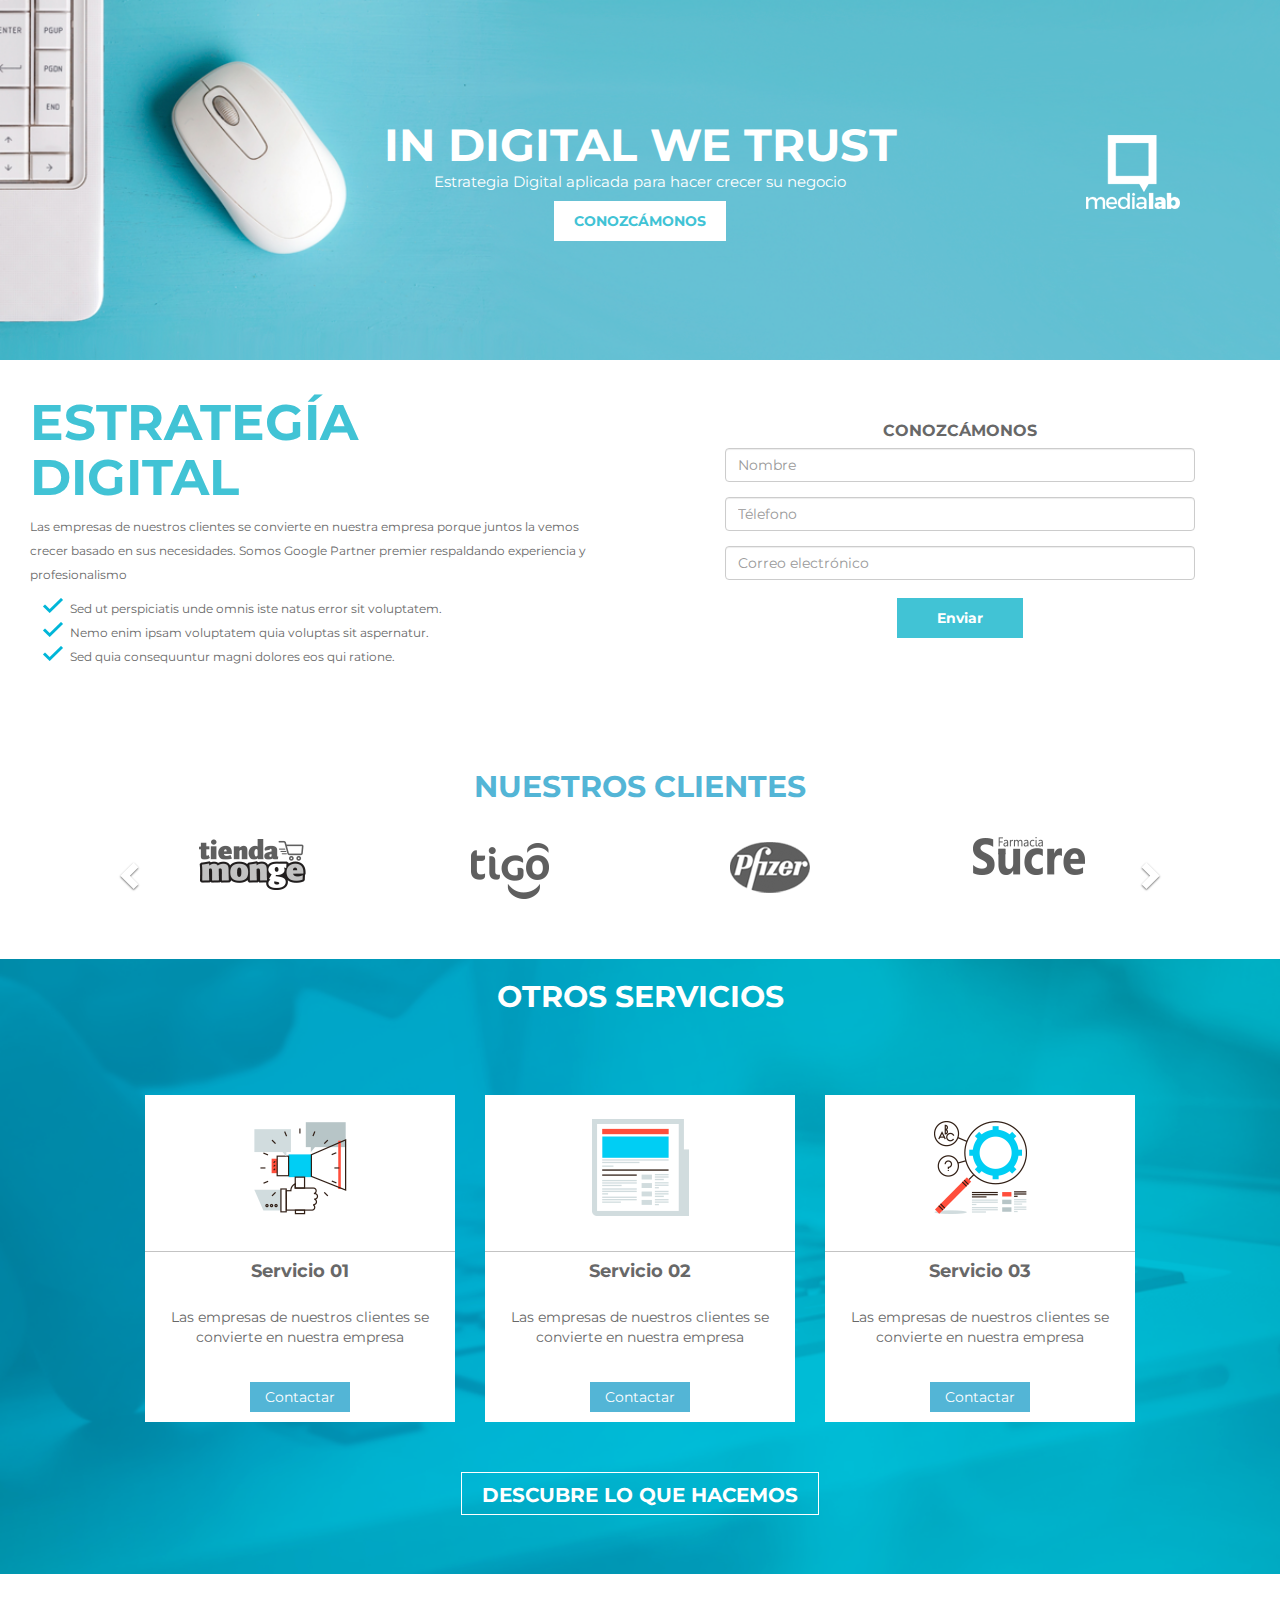
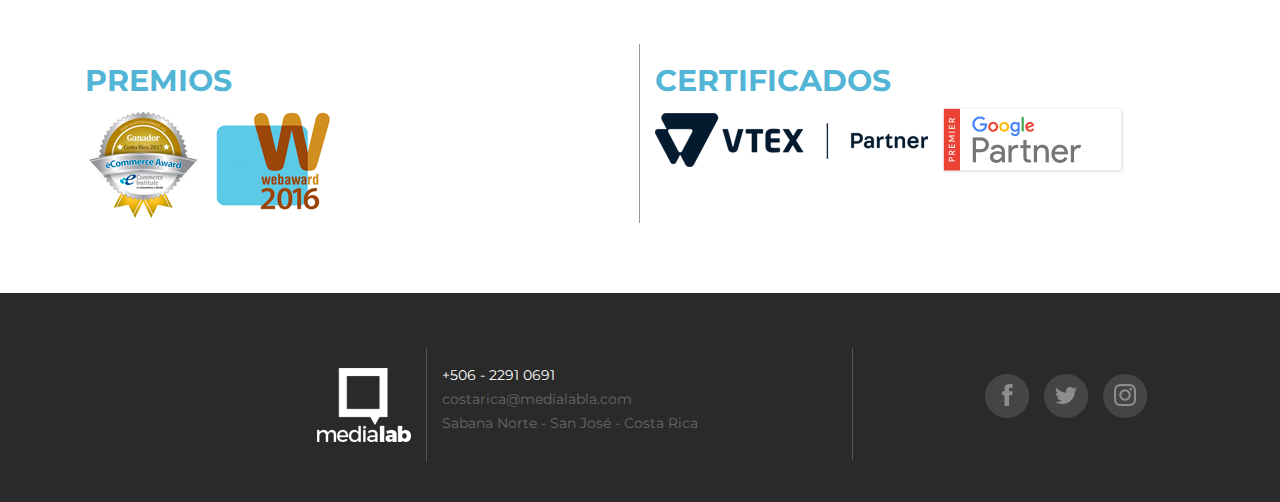
<file: index.html>
<html lang="es"><head>
<title>MediaLab - Agencia de publicidad y comunicacion digital</title>
<meta name="viewport" content="width=device-width, user-scalable=no, initial-scale=1.0, maximum-scale=1.0, minimum-scale=1.0" charset="UTF-8"><!-- Archivos CSS -->
<link rel="stylesheet" type="text/css" href="https://maxcdn.bootstrapcdn.com/bootstrap/3.3.7/css/bootstrap.min.css">
<link rel="stylesheet" href="css/styles.css">
<link href="https://fonts.googleapis.com/css?family=Montserrat:800|Open+Sans|Montserrat" rel="stylesheet"> 
<link rel="stylesheet" type="text/css" href="https://maxcdn.bootstrapcdn.com/font-awesome/4.7.0/css/font-awesome.min.css">
<!-- Archivos JavaScript -->	
<script type="text/javascript"  src="js/jquery.min.js"></script>
<script type="text/javascript" src="https://maxcdn.bootstrapcdn.com/bootstrap/3.3.7/js/bootstrap.min.js"></script>
<script type="text/javascript"  src="js/script.js"></script>
</head>
<body>
    <div class="container">    
        <header class="row">
            <div class="col-xs-3 text-center">
                
            </div>
            <div class="col-xs-6 text-center titulo" id="tit">            
                <h1>IN DIGITAL WE TRUST</h1>
                <h3>Estrategia Digital aplicada para hacer crecer su negocio</h3>
                <button class="button">CONOZCÁMONOS</button> <!-- boton -->                
            </div>
            <div class="col-xs-3 text-center logo">
                <img src="img/logo-medialab.png" alt="MediaLab - logotipo">
            </div>            
        </header>

        <div class="row" id="stg">
            <div class="col-xs-12 col-md-6 estrategia">
                <div class="col-xs-12">
                    <h3>ESTRATEGÍA <br>DIGITAL</h3>
                </div>
                <div class="col-xs-12">
                    <p>
                        Las empresas de nuestros clientes se convierte en nuestra empresa porque juntos la vemos crecer basado en sus necesidades. Somos Google Partner premier respaldando experiencia y profesionalismo
                    </p>
                </div>
                <div class="col-xs-12">
                    <ul>
                        <li>Sed ut perspiciatis unde omnis iste natus error sit voluptatem.</li>
                        <li>Nemo enim ipsam voluptatem quia voluptas sit aspernatur.</li>
                        <li>Sed quia consequuntur magni dolores eos qui ratione.</li>
                    </ul>
                    
                </div>
            </div>
            <div class="col-xs-12 col-md-6">
                <form class="formulario">
                    <div class="controles-form row">
                        <label class="lb-conozcamonos col-xs-12 text-center">CONOZCÁMONOS</label>
                        <div class="form-group">
                        <input class="form-control" type="text" name="nombre" placeholder="Nombre" required>
                        </div>
                        <div class="form-group">
                        <input class="form-control type="text" name="telefono" placeholder="Télefono" required>
                        </div>
                        <div class="form-group">
                        <input class="form-control type="email" name="email" placeholder="Correo electrónico" required>
                        </div>
                        <div class="form-group col-xs-12 text-center">
                            <input type="button" name="button" value="Enviar" class="enviar" onclick="">
                        </div>                  
                    </div>
                </form>
            </div>
        </div><!-- End row -->

        <div class="row contenedor clientes">
            <h3 class="text-center">NUESTROS CLIENTES</h3>            
            <div class="col-xs-11 col-md-10 col-centered">
	            <div id="carousel" class="carousel slide" data-ride="carousel" data-type="multi" data-interval="2500">
					<div class="carousel-inner">
						<div class="item active">
							<div class="carousel-col">
								<div class="text-center"><img src="img/monge.png"></div>
							</div>
						</div>
						<div class="item">
							<div class="carousel-col">
								<div class="text-center"><img src="img/tigo.png"></div>
							</div>
						</div>
						<div class="item">
							<div class="carousel-col">
								<div class="text-center"><img src="img/pfiser.png"></div>
							</div>
						</div>
						<div class="item">
							<div class="carousel-col">
								<div class="text-center"><img src="img/sucre.png"></div>
							</div>
						</div>
						<div class="item">
							<div class="carousel-col">
								<div class="text-center"><img src="img/seguro-social.png"></div>
							</div>
						</div>
					</div>

					<!-- Controls -->
					<div class="left carousel-control">
						<a href="#carousel" role="button" data-slide="prev">
							<span class="glyphicon glyphicon-chevron-left" aria-hidden="true"></span>
							<span class="sr-only">Previous</span>
						</a>
					</div>
					<div class="right carousel-control">
						<a href="#carousel" role="button" data-slide="next">
							<span class="glyphicon glyphicon-chevron-right" aria-hidden="true"></span>
							<span class="sr-only">Next</span>
						</a>
					</div>
				</div>
			</div>
        </div><!-- End row -->

        <br>

        <div class="otros-servicios row" id="os">
            <div class="col-xs-12">
                <h3 class="text-center">OTROS SERVICIOS</h3>
            </div>

            <div class="servicios">
                <div class="col-xs-12 col-md-4">
                    <div class="servicio-item text-center">
                        <div>
                            <img src="img/servicios01.png">
                        </div>
                        <div>
                            <h4>Servicio 01</h4>
                            <p>Las empresas de nuestros clientes se convierte en nuestra empresa</p>
                            <button>Contactar</button>
                        </div>
                    </div>                                       
                </div>

                <div class="col-xs-12 col-md-4">
                    <div class="servicio-item text-center">
                        <div>
                            <img src="img/servicios02.png">
                        </div>
                        <div>
                            <h4>Servicio 02</h4>
                            <p>Las empresas de nuestros clientes se convierte en nuestra empresa</p>
                            <button>Contactar</button>
                        </div>
                    </div>                                     
                </div>
                
                <div class="col-xs-12 col-md-4">
                    <div class="servicio-item text-center">
                        <div>
                            <img src="img/servicios03.png">
                        </div>
                        <div>
                            <h4>Servicio 03</h4>
                            <p>Las empresas de nuestros clientes se convierte en nuestra empresa</p>
                            <button>Contactar</button>
                        </div>
                    </div>                 
                </div>
            </div><!-- End row -->

            <div class="row">
                <div class="col-xs-12 text-center">
                    <button class="descubre">Descubre lo que hacemos</button>
                </div>
            </div>
        </div><!-- /otros Servicios -->

        <div class="premios-certificados row">
            <div class="col-xs-12 col-md-6 rigth-line">
                <h2>Premios</h2>                
                <img src="img/premio01.png">
                <img src="img/premio02.png">                
            
            </div>
            <div class="col-xs-12 col-md-6">
                <h2>Certificados</h2>
                <img src="img/premio03.png">
                <img src="img/premio04.png">
            </div>
        </div>

        <footer class="row">
            <div class="col-xs-12 col-md-4 text-right rigth-line footer-item">
                <img src="img/logo-medialab.png" alt="MediaLab - logotipo">
            </div>
            <div class="col-xs-12 col-md-4 rigth-line footer-item">
                <p class="number">+506 - 2291 0691</p>
                <p>costarica@medialabla.com</p>
                <p>Sabana Norte - San José - Costa Rica</p>               
            </div>
            <div class="col-xs-12 col-md-4 footer-item">
                <div class="social text-center">
                	<img src="img/icon-facebook.png">
                	<img src="img/icon-twitter.png">
                	<img src="img/icon-instagram.png">
                </div>
            </div>           

        </footer>
    </div>       
</body>
</html>
</file>
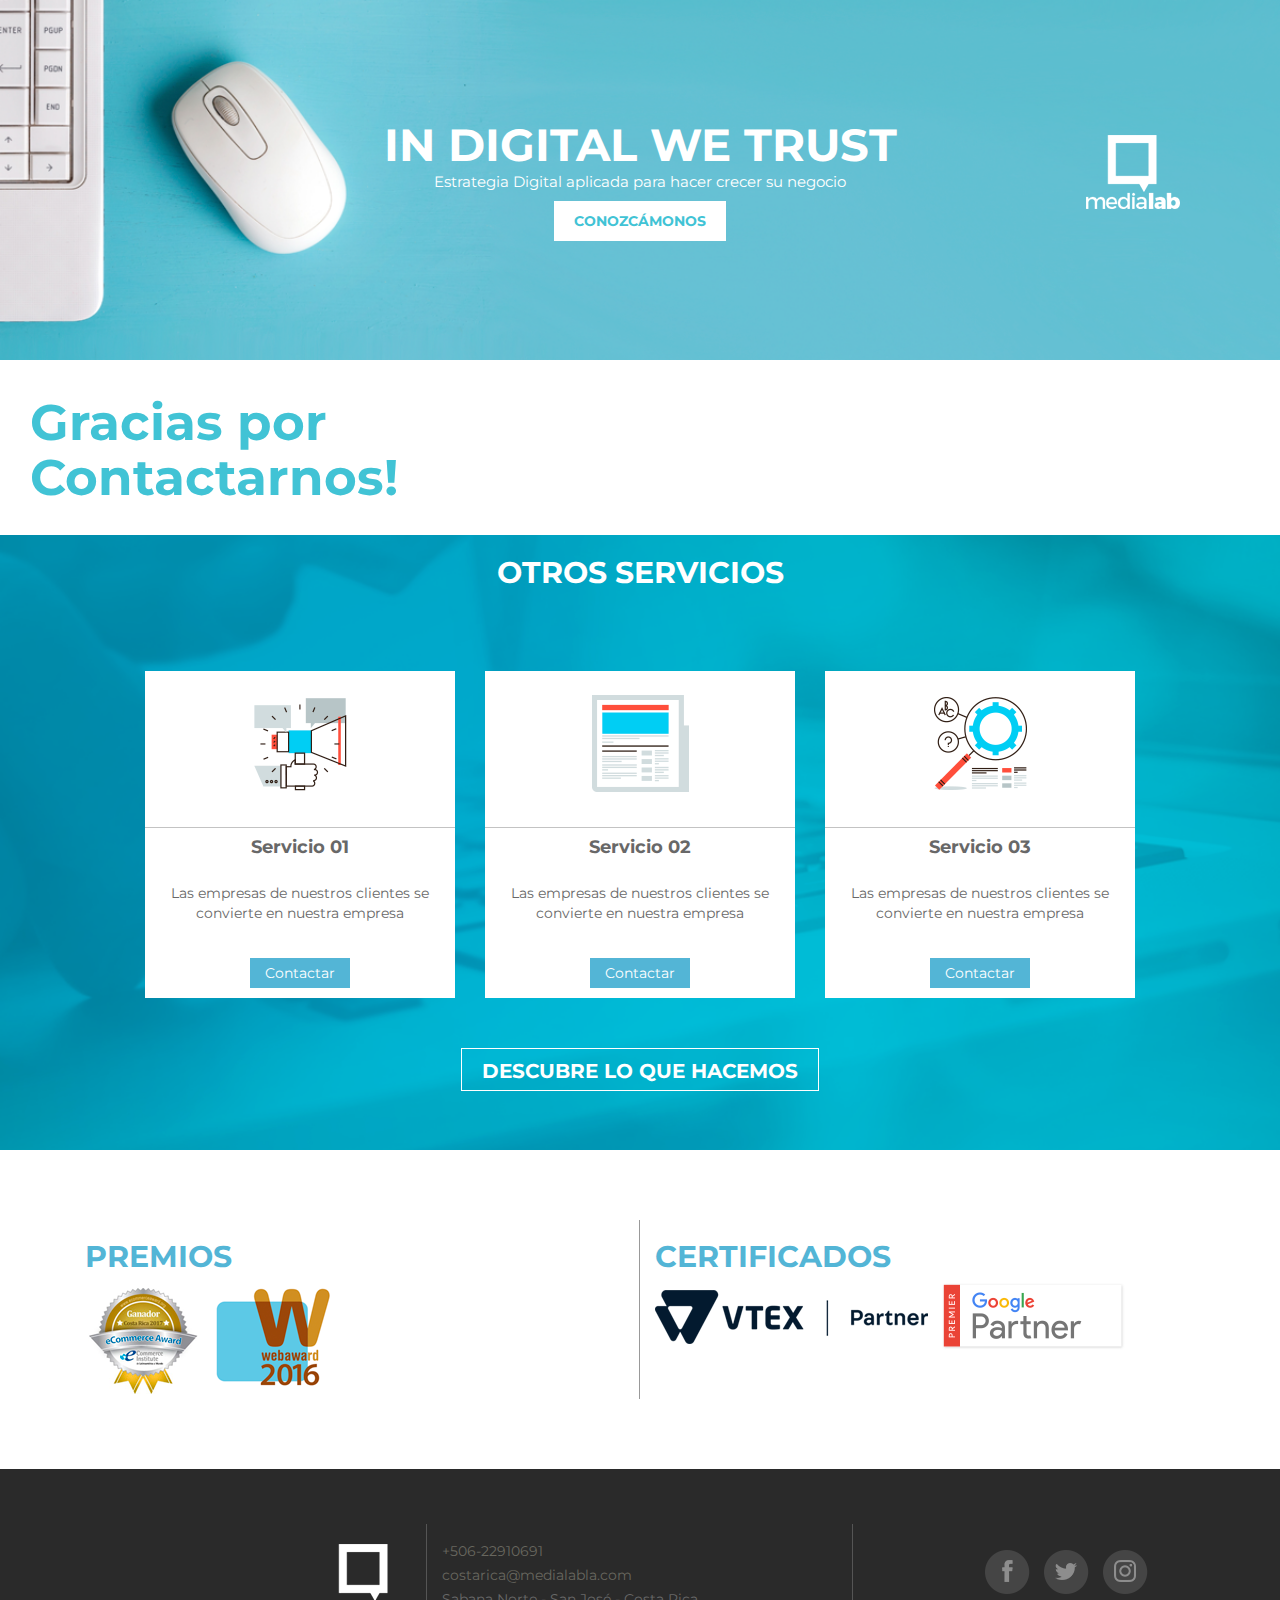
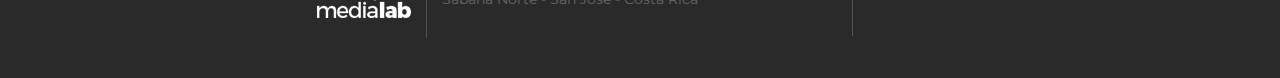
<file: post.html>
<html lang="es"><head>
<title>MediaLab - Agencia de publicidad y comunicacion digital</title>
<meta name="viewport" content="width=device-width, user-scalable=no, initial-scale=1.0, maximum-scale=1.0, minimum-scale=1.0" charset="UTF-8"><!-- Archivos CSS -->
<link rel="stylesheet" type="text/css" href="https://maxcdn.bootstrapcdn.com/bootstrap/3.3.7/css/bootstrap.min.css">
<link rel="stylesheet" href="css/styles.css">
<link href="https://fonts.googleapis.com/css?family=Montserrat:800|Open+Sans|Montserrat" rel="stylesheet"> 
<link rel="stylesheet" type="text/css" href="https://maxcdn.bootstrapcdn.com/font-awesome/4.7.0/css/font-awesome.min.css">
<!-- Archivos JavaScript -->	
<script type="text/javascript"  src="js/jquery.min.js"></script>
<script type="text/javascript" src="https://maxcdn.bootstrapcdn.com/bootstrap/3.3.7/js/bootstrap.min.js"></script>
<script type="text/javascript"  src="js/script.js"></script>
</head>
<body>
    <div class="container">    
        <header class="row">
            <div class="col-xs-3 text-center">
                
            </div>
            <div class="col-xs-6 text-center titulo" id="tit">            
                <h1>IN DIGITAL WE TRUST</h1>
                <h3>Estrategia Digital aplicada para hacer crecer su negocio</h3>
                <button type="button" class="button" onclick="window.location.href='#form1'">CONOZCÁMONOS</button> <!-- boton -->                
            </div>
            <div class="col-xs-3 text-center logo anime">
                <img src="img/logo-medialab.png" alt="MediaLab - logotipo">
            </div>            
        </header>

        <div class="row div-post" id="stg">
            <div class="col-xs-12 col-md-6 estrategia">
                <div class="col-xs-12">
                    <h3>Gracias por Contactarnos! <br></h3>
                </div>

            </div><!-- End row -->
        </div>
        
        <br>

        <div class="otros-servicios row" id="os">
            <div class="col-xs-12">
                <h3 class="text-center">OTROS SERVICIOS</h3>
            </div>

            <div class="servicios">
                <div class="col-xs-12 col-md-4">
                    <div class="servicio-item text-center">
                        <div>
                            <img src="img/servicios01.png">
                        </div>
                        <div>
                            <h4>Servicio 01</h4>
                            <p>Las empresas de nuestros clientes se convierte en nuestra empresa</p>
                            <button type="button" onclick="window.location.href='#form1'">Contactar</button>
                        </div>
                    </div>                                       
                </div>

                <div class="col-xs-12 col-md-4">
                    <div class="servicio-item text-center">
                        <div>
                            <img src="img/servicios02.png">
                        </div>
                        <div>
                            <h4>Servicio 02</h4>
                            <p>Las empresas de nuestros clientes se convierte en nuestra empresa</p>
                            <button type="button" onclick="window.location.href='#form1'">Contactar</button>
                        </div>
                    </div>                                     
                </div>
                
                <div class="col-xs-12 col-md-4">
                    <div class="servicio-item text-center">
                        <div>
                            <img src="img/servicios03.png">
                        </div>
                        <div>
                            <h4>Servicio 03</h4>
                            <p>Las empresas de nuestros clientes se convierte en nuestra empresa</p>
                            <button type="button" onclick="window.location.href='#form1'">Contactar</button>
                        </div>
                    </div>                 
                </div>
            </div><!-- End row -->

            <div class="row">
                <div class="col-xs-12 text-center">
                    <button type="button" class="descubre" onclick="window.location.href='http://www.medialabla.com/'">Descubre lo que hacemos</button>
                </div>
            </div>
        </div><!-- /otros Servicios -->

        <div class="premios-certificados row">
            <div class="col-xs-12 col-md-6 rigth-line">
                <h2>Premios</h2>                
                <img src="img/premio01.png">
                <img src="img/premio02.png">                
            
            </div>
            <div class="col-xs-12 col-md-6">
                <h2>Certificados</h2>
                <img src="img/premio03.png">
                <img src="img/premio04.png">
            </div>
        </div>

        <footer class="row" id="footer">
            <div class="col-xs-12 col-md-4 text-right rigth-line footer-item">
                <img src="img/logo-medialab.png" alt="MediaLab - logotipo">
            </div>
            <div class="col-xs-12 col-md-4 rigth-line footer-item">
                <p class="number"><a href="tel:+506-22910691">+506-22910691</a></p>
                <p><a href="mailto:costarica@medialabla.com">costarica@medialabla.com</a></p>
                <p>Sabana Norte - San José - Costa Rica</p>               
            </div>
            <div class="col-xs-12 col-md-4 footer-item">
                <div class="social text-center">
                	<img src="img/icon-facebook.png" onclick="window.location.href='https://www.facebook.com/medialabla'">
                	<img src="img/icon-twitter.png" onclick="window.location.href='https://www.twitter.com/medialabla'">
                	<img src="img/icon-instagram.png" onclick="window.location.href='https://www.instagram.com/medialabla'">
                </div>
            </div>           

        </footer>
    </div>
    <!-- Modal -->
<div class="modal fade" id="exampleModal" tabindex="-1" role="dialog" aria-labelledby="exampleModalLabel" aria-hidden="true">
  <div class="modal-dialog" role="document">
    <div class="modal-content">
      <div class="modal-header">
        <h5 class="modal-title" id="exampleModalLabel"><strong>CONOZCÁMONOS</strong></h5>
        <button type="button" class="close" data-dismiss="modal" aria-label="Close">
          <span aria-hidden="true">&times;</span>
        </button>
      </div>
      <div class="modal-body">
        ¡Gracias por ponerte en contacto con Nosotros!
      </div>
      <div class="modal-footer">
        <button type="button" class="btn btn-secondary" data-dismiss="modal">Cerrar</button>
        <!-- <button type="button" class="btn btn-primary">Enviar</button> -->
      </div>
    </div>
  </div>
</div>       
</body>
</html>
</file>
<file: css/styles.css>
body{
    font-family: 'Montserrat', sans-serif !important;
    margin: 0px;
    /*background-color: #eee;    */
}
header{
    display: flex;
    flex-flow: row wrap;
    justify-content: center;
    align-content: center;
    align-items: center;
    background-image: url(../img/header.png);
    /*width: 100%;*/
    min-height: 360px;
    background-size: 100% auto;
    background-repeat: no-repeat;


}
.anime img:hover{
      transform: rotate(720deg) scale(2,2);
      transition: all 2s ease-in-out;
   }
.container{
	/*background-color: #fff;*/
    width: 100% !important;
}

.titulo{
    padding: 0 10px 0 10px;
}


.titulo h1{
    font-weight: bold;
    font-size: 45px;
    color: white;
    margin-bottom: 0px;
    margin-top: 0px;

}
.titulo h3{
    font-size: 15px;
    font-weight: normal;
    color: white;
    margin-top: 5px;
}
.button{
    background: white;
    color: #41c3d5;
    font-family: 'Montserrat', sans-serif;
    font-weight: bold;
    border: none;
    padding: 10px 20px;
}

.logo{
    align-self: stretch;
    padding: 15px 0 0 25px;
}

.estrategia{
    margin-top: 15px;
    padding-right: 20px;
}
.estrategia h3{
    font-weight: bold;
    color: #41c3d5;
    font-size: 50px;
}
.estrategia p, .estrategia ul{
    font-size: 12px;
    color: #686868 !important;
    line-height: 2;
}

.estrategia li {
    list-style-image: url(../img/check.png);
}

.estrategia .contenedor{
    display: flex;
    justify-content: space-between;
}

.formulario{
    padding: 60px 85px
}

.lb-conozcamonos{
    color: #686868 !important;
    font-weight: bold;
    font-size: medium;
}
.enviar{
    background: #41c3d5;
    color: white;
    font-family: 'Montserrat', sans-serif;
    font-weight: bold;
    border: solid;
    padding: 10px 40px;
}
#linea{ 
   border: 1;
   height: 2px;  
   background-image: linear-gradient(left, #fff, #000, #fff);
}

.clientes{
    margin-top: 40px;
}

.clientes h3 {
    color: #53b5d6;
    font-weight: bold;
    margin: auto;
    font-size: 30px;
}

.otros-servicios {
    background-image: url(../img/otros-servicios.png);  
    padding-top: 1px;
    min-height: 615px;
    background-size: cover;
    background-size: 100% auto

}

.otros-servicios h3 {
    color: #ffffff;
    font-weight: bold;
    font-size: 30px;
}

.servicios {
    padding: 130px;
}

.servicio-item{
    background-color: #fff;
    margin-top: 5px;
}

.servicio-item h4 {
    margin: 10px 0 0 0;
    border-top: 1px solid #c3c3c3;
    padding: 10px 0 10px 0;
    color: #686868;
    font-weight: bold;
}

.servicio-item p {
    color: #686868;
    padding: 15px;
}

.servicio-item button {
    padding: 5px 15px 5px 15px;
    margin: 10px;
    background-color: #53b5d6;
    color: #fff;
    border-style: none;
}

.descubre {
    margin: 50px;
    padding: 8px 20px 5px 20px;
    text-transform: uppercase;
    border-style: none;
    background: transparent;
    border: 1px solid white;
    color: white;
    font-weight: bold;
    font-size: 20px;
}

.premios-certificados {
    padding: 70px;
}

.premios-certificados img{
    margin-right: 10px;
}

.premios-certificados h2 {
    text-transform: uppercase;
    color: #53b5d6;
    font-weight: bold;
    font-size: 30px;
}

.premios-certificados .rigth-line {
    border-right: 1px solid #999;
}

footer {
    background-color: #2a2a2a;
    padding: 25px 0px 0px 0px;
}

footer .number{
    color: #fff !important;
}
a{
    color: #68675f !important;   
}

footer p{
    color: #686868;
    line-height: 1;
}

footer .rigth-line {
    border-right: 1px solid #555;
}

footer .footer-item {
    margin-top: 30px;
    margin-bottom: 40px;
    padding-top: 20px;
    padding-bottom: 20px;
}

footer .social  {
   cursor: pointer;
}

footer .social img {
    padding: 5px;
}

.col-centered {
    float: none;
    min-height: 98px;
    margin: 0 auto;
    padding-top: 25px;
    padding-bottom: 25px;
}

.carousel-control { 
    width: 8%;
    width: 0px;
}
.carousel-control.left,
.carousel-control.right { 
    margin-right: 5px;
    margin-left: 5px; 
    background-image: none;
    opacity: 1;
}
.carousel-control > a > span {
    color: white;
      font-size: 29px !important;
}

.carousel-col { 
    position: relative; 
    min-height: 1px; 
    padding: 5px; 
    float: left;
 }

 .active > div { display:none; }
 .active > div:first-child { display:block; }
 /*OTRO SLIDE*/
 * {box-sizing: border-box}
body {font-family: Verdana, sans-serif; margin:0}
.mySlides {display: none}
img {vertical-align: middle;}

/* Slideshow container */
.slideshow-container {
    background-image: url(../img/otros-servicios.png);
    background-repeat: no-repeat;
    padding-top: 1px;
    min-height: 600px;
    background-size: cover;
}

/* Next & previous buttons */
.prev, .next {
  cursor: pointer;
  position: absolute;
  width: auto;
  padding: 16px;
  margin-top: -22px;
  color: white;
  font-weight: bold;
  font-size: 18px;
  transition: 0.6s ease;
  border-radius: 0 3px 3px 0;
}

/* Position the "next button" to the right */
.next {
  right: 0;
  border-radius: 3px 0 0 3px;
}

/* On hover, add a black background color with a little bit see-through */
.prev:hover, .next:hover {
  background-color: rgba(0,0,0,0.8);
}

/* Caption text */
.text {
  color: #f2f2f2;
  font-size: 15px;
  padding: 8px 12px;
  position: absolute;
  bottom: 8px;
  width: 100%;
  text-align: center;
}

/* The dots/bullets/indicators */
.dot {
  cursor: pointer;
  height: 15px;
  width: 15px;
  margin: 0 2px;
  background-color: #bbb;
  border-radius: 50%;
  display: inline-block;
  transition: background-color 0.6s ease;
}

/* Fading animation */
.fade {
  -webkit-animation-name: fade;
  -webkit-animation-duration: 1.5s;
  animation-name: fade;
  animation-duration: 1.5s;
}

@-webkit-keyframes fade {
  from {opacity: .4} 
  to {opacity: 1}
}

@keyframes fade {
  from {opacity: .4} 
  to {opacity: 1}
}

/* On smaller screens, decrease text size */
@media only screen and (max-width: 300px) {
  .prev, .next,.text {font-size: 11px}
}
/*FIN OTRO SLIDE*/

/*xs*/
@media (max-width: 767px) {
    .carousel-inner .active.left { left: -50%; }
    .carousel-inner .active.right { left: 50%; }
    .carousel-inner .next        { left:  50%; }
    .carousel-inner .prev            { left: -50%; }
    .carousel-col                { width: 50%; }
    .active > div:first-child + div { display:block; }

    header{
        min-height: 200px;
        padding-bottom: 15px;
        background-color: #64c0d3;
    }
    .logo img {
        width: 60%;
    }
    .titulo h1{
        font-size: 20px;
        margin-top: 50px;
        margin-bottom: 20px;
    }
    .titulo h3{
        display: none;
        /*font-size: 10px;*/
    }
    .button{
        padding: 8px 10px 8px;
        font-size: 12px;
    }
    .formulario{
        padding: 60px 40px;
    }
    .otros-servicios{
        display: none;
    }
    .servicios{
        padding:50px;
    }
    .premios-certificados .rigth-line {
        border: none;
    }
    .premios-certificados h2 {
        font-size: 15px;
    }
    .premios-certificados img {
        margin-right: 10px;
        width: 40%;
    }
    .estrategia h3 {
        font-size: 35px;
    }
    footer .text-right, footer .social.text-center {
        text-align: left;
    }
    footer .footer-item {
    margin-top: 0px;
    margin-bottom: 0px;
    }
    footer .footer-item .number{
        color: white;
        font-size: 20px;
    }
    .hidden{
        display: inline !important;
    }
    footer .footer-item img{
        margin-top: 5px;
        border-radius: 5px;
    }
}

@media (max-width: 479px) {
    .servicios{
        padding: 80px !important;
    }

    .descubre {
        margin: 10px;
        padding: 10px;
        font-size: 15px;
    }

    .clientes h3 {
        font-size: 15px;
    }
}

/*sm*/
@media (max-width: 991px) {
  .carousel-inner .active.left { left: -50%; }
  .carousel-inner .active.right { left: 50%; }
    .carousel-inner .next        { left:  50%; }
    .carousel-inner .prev            { left: -50%; }
  .carousel-col                { width: 50%; }
    .active > div:first-child + div { display:block; }
       
}

/*md*/
@media (min-width: 992px) and (max-width: 1199px) {
  .carousel-inner .active.left { left: -33%; }
  .carousel-inner .active.right { left: 33%; }
    .carousel-inner .next        { left:  33%; }
    .carousel-inner .prev            { left: -33%; }
  .carousel-col                { width: 33%; }
    .active > div:first-child + div { display:block; }
  .active > div:first-child + div + div { display:block; }
}

/*lg*/
@media (min-width: 1200px) {
  .carousel-inner .active.left { left: -25%; }
  .carousel-inner .active.right{ left:  25%; }
    .carousel-inner .next        { left:  25%; }
    .carousel-inner .prev            { left: -25%; }
  .carousel-col                { width: 25%; }
    .active > div:first-child + div { display:block; }
  .active > div:first-child + div + div { display:block; }
    .active > div:first-child + div + div + div { display:block; }
}

.block {
    width: 306px;
    height: 230px;
}
</file>
